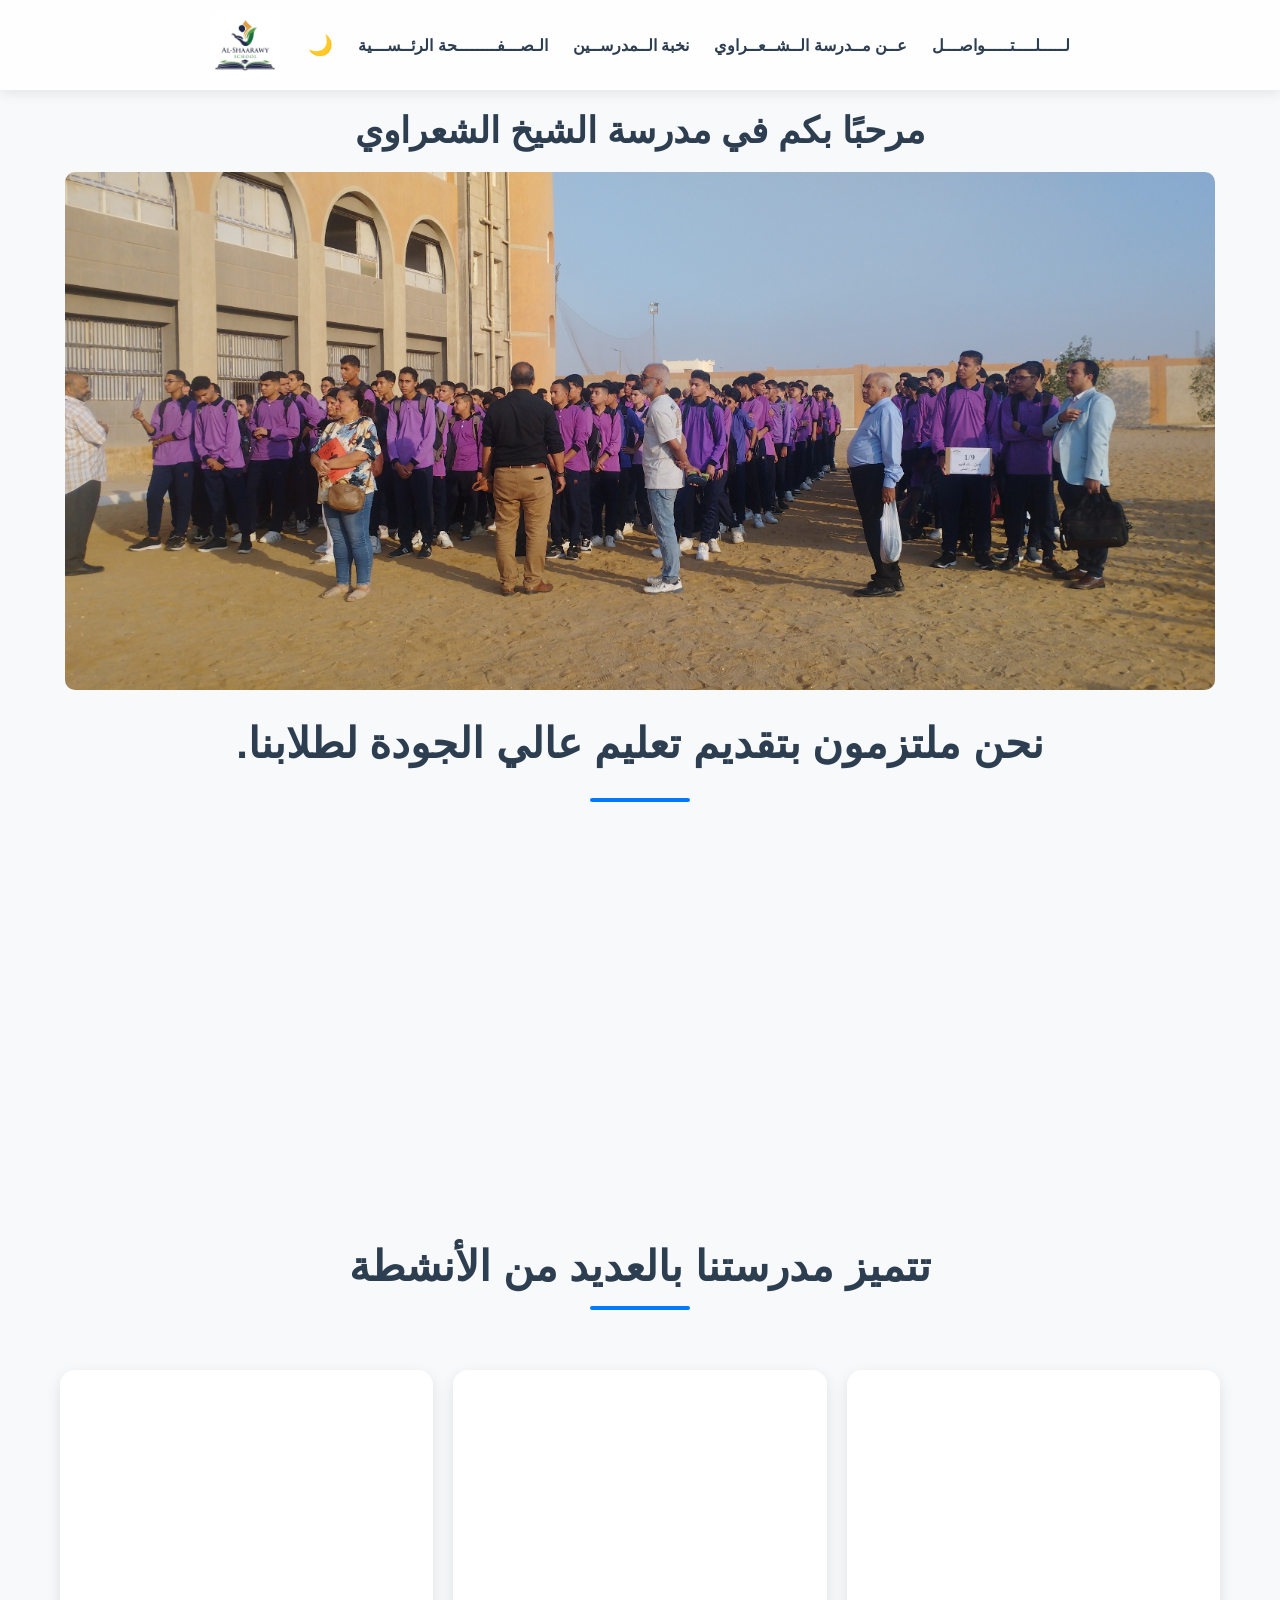
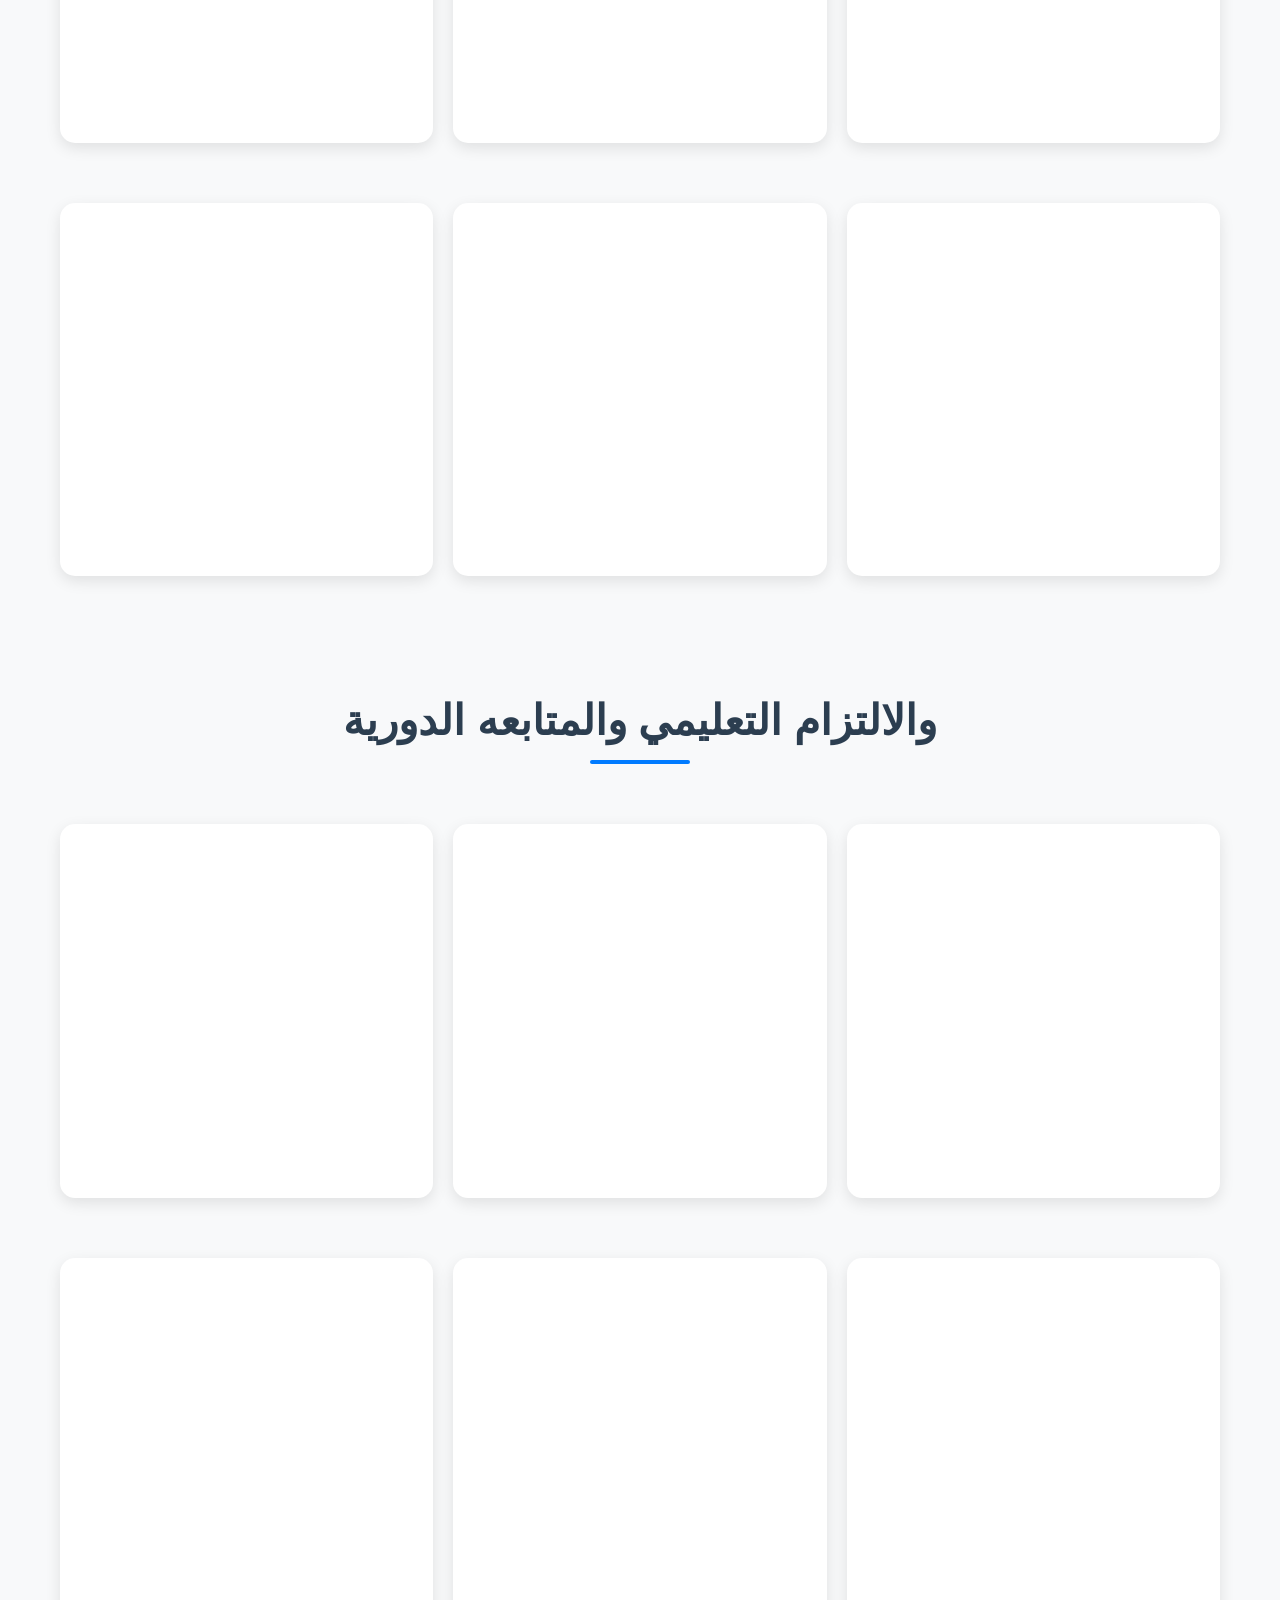
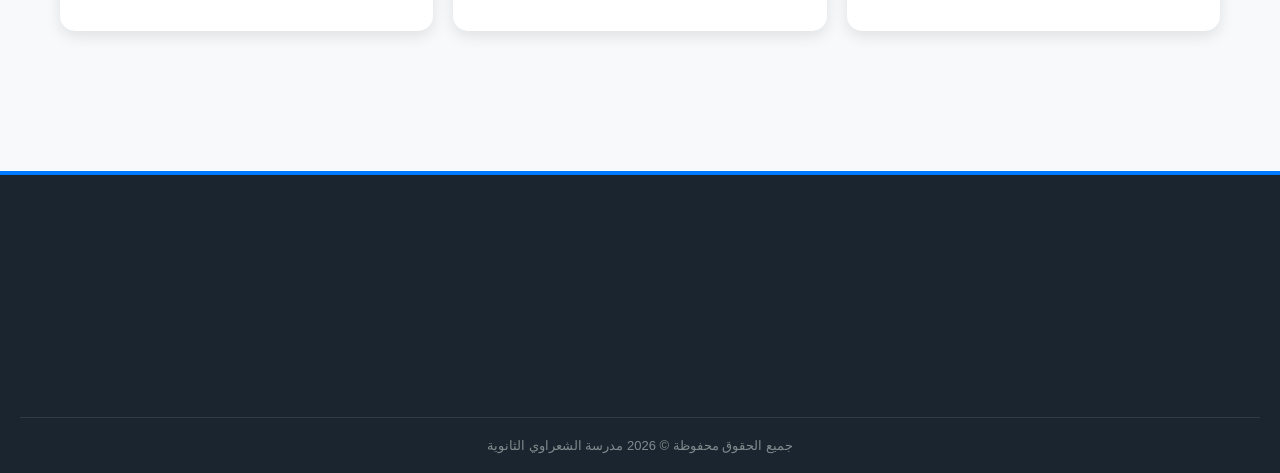
<file: index.html>
<!DOCTYPE html>
<html lang="en">
<head>
    <meta charset="UTF-8">
    <meta name="viewport" content="width=device-width, initial-scale=1.0">
    <link rel="stylesheet" href="style.css">
    <link rel="icon" type="image/x-icon" href="schoolMainIcon.png">
    <link href="https://unpkg.com/aos@2.3.1/dist/aos.css" rel="stylesheet">
    <title>موقع مدرسة الشعراوي</title>
</head>
<body>
    <header>
        <div class="top">
            <div class="logo">
                <img src="schoolMainIcon.png" alt="مدرسة الشعراوي">
            </div>
            <nav class="nav">
                <ul>
                    <li><button id="theme-toggle" style="cursor:pointer; border:none; background:none; font-size:20px;">🌙</button></li>
                    <li><a href="index.html">الـصـــفــــــــحة الرئــســـية</a></li>
                    <li><a href="teachers.html">نخبة الــمدرســين</a></li>
                    <li><a href="about-school.html">عــن مــدرسة الــشــعــراوي</a></li>
                    <li><a href="https://docs.google.com/forms/d/e/1FAIpQLSfXkHSIxilNTIcOVMkS7MQBMoZ-UzB172R8OMIifNjmlzljRQ/viewform?usp=publish-editor">لـــــلــــتـــــواصـــل</a></li>
                </ul>
            </nav>
        </div>
    </header>
        <section class="hero">
            <h1>مرحبًا بكم في مدرسة الشيخ الشعراوي</h1>
            <img src="students1.jpg" alt="مدرسة الشعراوي">
            <h2>.نحن ملتزمون بتقديم تعليم عالي الجودة لطلابنا</h2>
            <div class="underline-1"></div>
        </section>
        <section class="stats">
    <div class="stat-card" data-aos="fade-up">
        <img src="studentPhoto.png" alt="طلاب">
        <h3>+900</h3>
        <p>طالب وطالبة</p>
    </div>
    <div class="stat-card" data-aos="fade-up" data-aos-delay="100">
        <img src="teatcherPhoto.png" alt="معلمين">
        <h3>+20</h3>
        <p>معلم متميز</p>
    </div>
    <div class="stat-card" data-aos="fade-up" data-aos-delay="200">
        <img src="successPhoto.png" alt="نجاح">
        <h3>+80%</h3>
        <p>نسبة النجاح</p>
    </div>
    <div class="stat-card" data-aos="fade-up" data-aos-delay="300">
        <img src="experiencePhoto.png" alt="خبرة">
        <h3>+5</h3>
        <p>عام من الخبرة</p>
    </div>
</section>
<section class="activities-title">
    <h2>تتميز مدرستنا بالعديد من الأنشطة</h2>
    <div class="underline"></div>
</section>
<section class="activities-gallery">
    <div class="gallery-container">
        <div class="activity-item">
            <img src="activity1.png" alt="نشاط 1" data-aos="fade-in" data-aos-duration="500">
        </div>
        <div class="activity-item">
            <img src="activity2.png" alt="نشاط 2" data-aos="fade-in" data-aos-duration="500">
        </div>
        <div class="activity-item">
            <img src="activity3.png" alt="نشاط 3" data-aos="fade-in" data-aos-duration="500">
        </div>
    </div>
</section>
<section class="activities-gallery">
    <div class="gallery-container">
        <div class="activity-item">
            <img src="activity4.png" alt="نشاط 4" data-aos="fade-in" data-aos-duration="500">
        </div>
        <div class="activity-item">
            <img src="activity5.png" alt="نشاط 5" data-aos="fade-in" data-aos-duration="500">
        </div>
        <div class="activity-item">
            <img src="activity6.png" alt="نشاط 6" data-aos="fade-in" data-aos-duration="500">
        </div>
    </div>
</section>
<section class="activities-title">
    <h2>والالتزام التعليمي والمتابعه الدورية</h2>
    <div class="underline"></div>
</section>
<section class="activities-gallery">
    <div class="gallery-container">
        <div class="activity-item">
            <img src="follow-up1.png" alt="المتابعه" data-aos="fade-in" data-aos-duration="500">
        </div>
        <div class="activity-item">
            <img src="follow-up2.png" alt="المتابعه" data-aos="fade-in" data-aos-duration="500">
        </div>
        <div class="activity-item">
            <img src="follow-up3.png" alt="المتابعه" data-aos="fade-in" data-aos-duration="500">
        </div>
    </div>
</section>
<section class="activities-gallery">
    <div class="gallery-container">
        <div class="activity-item">
            <img src="follow-up4.png" alt="المتابعه" data-aos="fade-in" data-aos-duration="500">
        </div>
        <div class="activity-item">
            <img src="follow-up5.png" alt="المتابعه" data-aos="fade-in" data-aos-duration="500">
        </div>
        <div class="activity-item">
            <img src="follow-up6.png" alt="المتابعه" data-aos="fade-in" data-aos-duration="500">
        </div>
    </div>
</section>
        <footer class="main-footer">
    <div class="footer-container">
        
        <div class="footer-box" data-aos="fade-up">
            <h3>إدارة الموقع</h3>
            <p>تم التطوير بواسطة: <span class="dev-name">ياسين محمد محمد</span></p>
            <p>تحت إشراف: <strong>مستر أحمد سويلم</strong></p>
            <p><strong>مستر محمد حلمي</strong></p>
            <p>مدير مدرسة الشيخ الشعراوي</p>
        </div>

        <div class="footer-box" data-aos="fade-up" data-aos-delay="100">
            <h3>روابط سريعة</h3>
            <ul class="footer-links">
                <li><a href="#">الرئيسية</a></li>
                <li><a href="#">عن المدرسة</a></li>
                <li><a href="https://www.facebook.com/profile.php?id=100075657888825&sk=photos">الفيسبوك</a></li>
                <li><a href="https://docs.google.com/forms/d/e/1FAIpQLSfXkHSIxilNTIcOVMkS7MQBMoZ-UzB172R8OMIifNjmlzljRQ/viewform?usp=publish-editor">تواصل معايا</a></li>
            </ul>
        </div>

        <div class="footer-box" data-aos="fade-up" data-aos-delay="150">
            <h3>رؤيتنا</h3>
            <p>نعمل معاً لبناء مستقبل أفضل لطلابنا، من خلال بيئة تعليمية متطورة وقيم أخلاقية راسخة تليق بمدرسة الشيخ الشعراوي.</p>
        </div>

        <div class="footer-box footer-logo-box" data-aos="fade-up" data-aos-delay="200">
            <img src="schoolMainIcon.png" alt="لوجو مدرسة الشعراوي">
        </div>

    </div>

    <div class="footer-bottom">
        <p>جميع الحقوق محفوظة &copy; 2026 مدرسة الشعراوي الثانوية</p>
    </div>
</footer>
<script src="script.js"></script>
<script src="https://unpkg.com/aos@2.3.1/dist/aos.js"></script>
<script>
AOS.init();
</script>
</body>
</html>
</file>
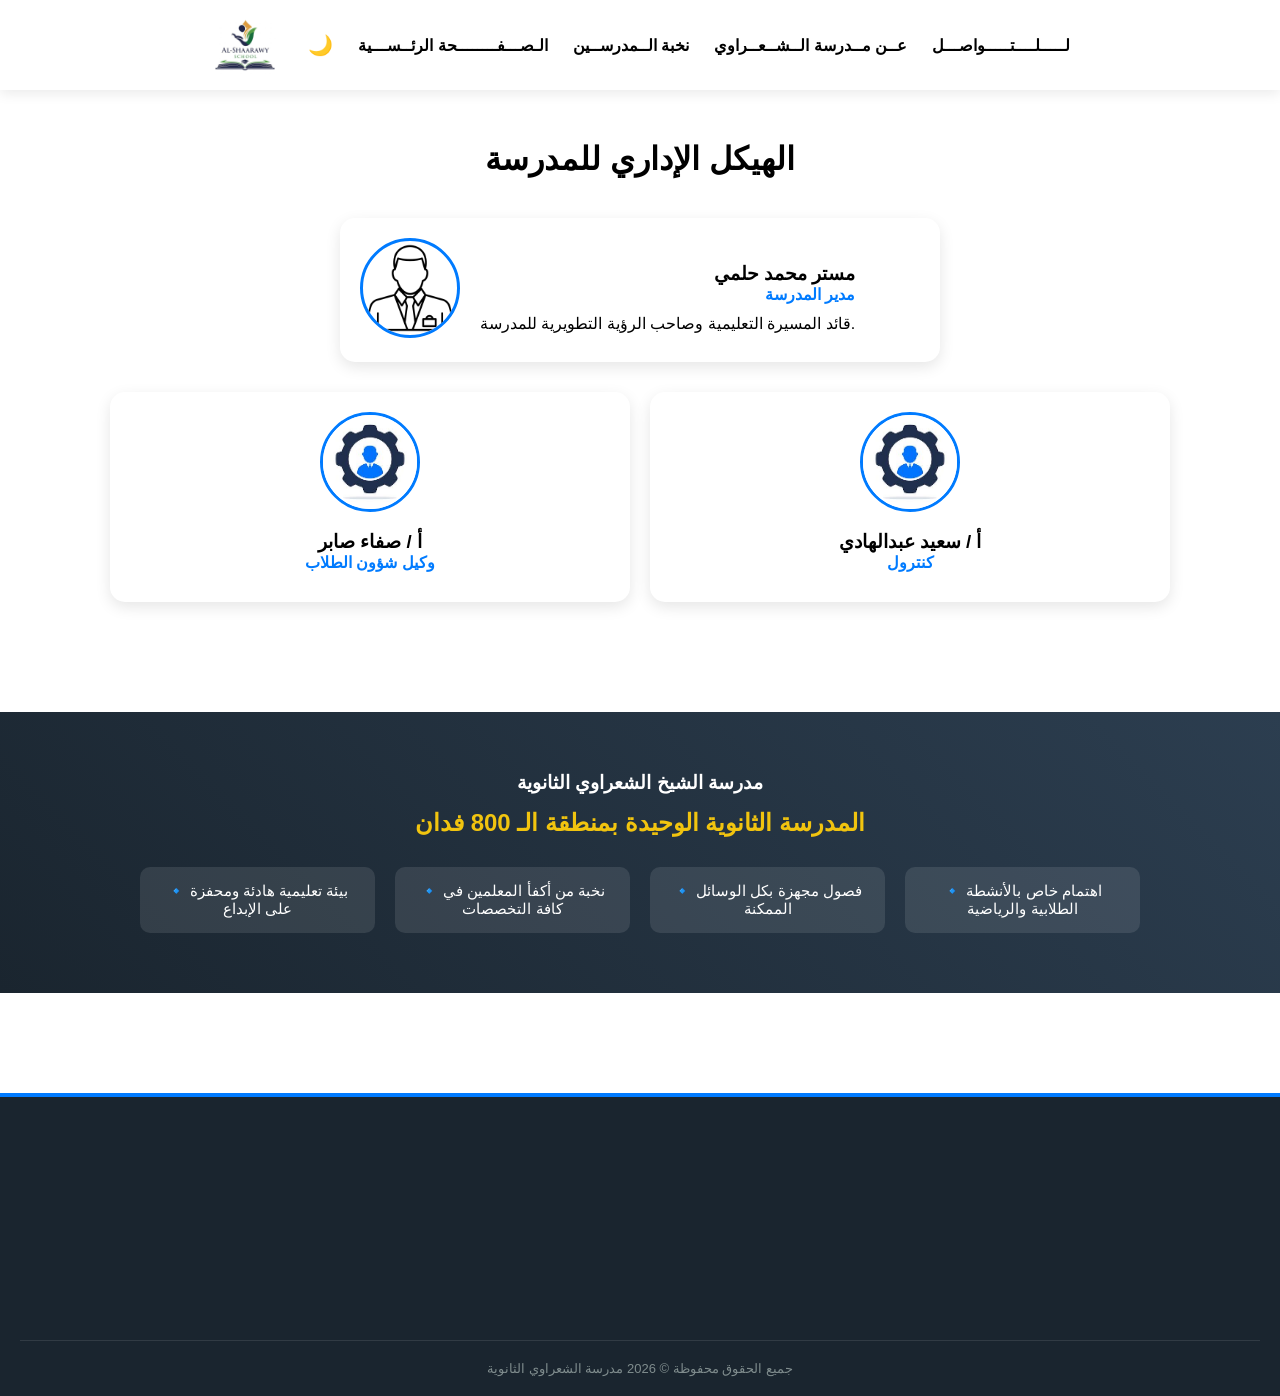
<file: about-school.html>
<!DOCTYPE html>
<html lang="en">
<head>
    <meta charset="UTF-8">
    <meta name="viewport" content="width=device-width, initial-scale=1.0">
    <link rel="icon" type="image/x-icon" href="schoolMainIcon.png">
    <link href="https://unpkg.com/aos@2.3.1/dist/aos.css" rel="stylesheet">
    <title>موقع مدرسة الشعراوي</title>
</head>
<body>
    <header>
        <div class="top">
            <div class="logo">
                <img src="schoolMainIcon.png" alt="مدرسة الشعراوي">
            </div>
            <nav class="nav">
                <ul>
                    <li><button id="theme-toggle" style="cursor:pointer; border:none; background:none; font-size:20px;">🌙</button></li>
                    <li><a href="index.html">الـصـــفــــــــحة الرئــســـية</a></li>
                    <li><a href="teachers.html">نخبة الــمدرســين</a></li>
                    <li><a href="about-school.html">عــن مــدرسة الــشــعــراوي</a></li>
                    <li><a href="https://docs.google.com/forms/d/e/1FAIpQLSfXkHSIxilNTIcOVMkS7MQBMoZ-UzB172R8OMIifNjmlzljRQ/viewform?usp=publish-editor">لـــــلــــتـــــواصـــل</a></li>
                </ul>
            </nav>
        </div>
    </header>

<section class="administration" data-aos="fade-up">
    <div class="admin-title">
        <h2>الهيكل الإداري للمدرسة</h2>
        <div class="underline"></div>
    </div>

    <div class="manager-section">
        <div class="admin-card manager" data-aos="zoom-in">
            <div class="admin-img">
                <img src="manager.png" alt="مدير المدرسة">
            </div>
            <div class="admin-info">
                <h3>مستر محمد حلمي</h3>
                <p class="job-title">مدير المدرسة</p>
                <p>قائد المسيرة التعليمية وصاحب الرؤية التطويرية للمدرسة.</p>
            </div>
        </div>
    </div>

    <div class="staff-section">
        <div class="admin-card staff" data-aos="fade-right" data-aos-delay="200">
            <div class="admin-img">
                <img src="staff.png" alt="إداري">
            </div>
            <div class="admin-info">
                <h3>أ / صفاء صابر</h3>
                <p class="job-title">وكيل شؤون الطلاب</p>
            </div>
        </div>

        <div class="admin-card staff" data-aos="fade-left" data-aos-delay="300">
            <div class="admin-img">
                <img src="staff.png" alt="إداري">
            </div>
            <div class="admin-info">
                <h3>أ / سعيد عبدالهادي</h3>
                <p class="job-title">كنترول</p>
            </div>
        </div>
    </div>
</section>
<section class="school-features" data-aos="flip-up">
    <div class="feature-content">
        <h3>مدرسة الشيخ الشعراوي الثانوية</h3>
        <p class="highlight">المدرسة الثانوية الوحيدة بمنطقة الـ 800 فدان</p>
        <div class="info-grid">
            <div class="info-item">🔹 بيئة تعليمية هادئة ومحفزة على الإبداع</div>
            <div class="info-item">🔹 نخبة من أكفأ المعلمين في كافة التخصصات</div>
            <div class="info-item">🔹 فصول مجهزة بكل الوسائل الممكنة</div>
            <div class="info-item">🔹 اهتمام خاص بالأنشطة الطلابية والرياضية</div>
        </div>
    </div>
</section>

    <footer class="main-footer">
    <div class="footer-container">
        
        <div class="footer-box" data-aos="fade-up">
            <h3>إدارة الموقع</h3>
            <p>تم التطوير بواسطة: <span class="dev-name">ياسين محمد محمد</span></p>
            <p>تحت إشراف: <strong>مستر أحمد سويلم</strong></p>
            <p><strong>مستر محمد حلمي</strong></p>
            <p>مدير مدرسة الشيخ الشعراوي</p>
        </div>

        <div class="footer-box" data-aos="fade-up" data-aos-delay="100">
            <h3>روابط سريعة</h3>
            <ul class="footer-links">
                <li><a href="#">الرئيسية</a></li>
                <li><a href="about-school.html">عن المدرسة</a></li>
                <li><a href="https://www.facebook.com/profile.php?id=100075657888825&sk=photos">الفيسبوك</a></li>
                <li><a href="https://docs.google.com/forms/d/e/1FAIpQLSfXkHSIxilNTIcOVMkS7MQBMoZ-UzB172R8OMIifNjmlzljRQ/viewform?usp=publish-editor">تواصل معايا</a></li>
            </ul>
        </div>

        <div class="footer-box" data-aos="fade-up" data-aos-delay="150">
            <h3>رؤيتنا</h3>
            <p>نعمل معاً لبناء مستقبل أفضل لطلابنا، من خلال بيئة تعليمية متطورة وقيم أخلاقية راسخة تليق بمدرسة الشيخ الشعراوي.</p>
        </div>

        <div class="footer-box footer-logo-box" data-aos="fade-up" data-aos-delay="200">
            <img src="schoolMainIcon.png" alt="لوجو مدرسة الشعراوي">
        </div>

    </div>

    <div class="footer-bottom">
        <p>جميع الحقوق محفوظة &copy; 2026 مدرسة الشعراوي الثانوية</p>
    </div>
</footer>





<style>
    * {
    margin: 0;
    padding: 0;
    box-sizing: border-box;
    font-family: sans-serif;
    transition: background-color 0.3s, color 0.3s;
}

body {
    padding-top: 80px;
    background-color: var(--bg-color);
    color: var(--text-main);
}

header {
    position: fixed;
    top: 0;
    width: 100%;
    box-shadow: 0 4px 12px rgba(0,0,0,0.08); 
    z-index: 1000;
    background-color: var(--header-bg);
    backdrop-filter: blur(10px);
}

.top {
    max-width: 900px;
    margin: 0 auto;
    display: flex;
    justify-content: space-between;
    align-items: center;
    padding: 10px 20px;
}

.logo img {
    height: 70px;
    display: block;
}

.nav ul {
    list-style: none;
    display: flex;
    gap: 25px;
    align-items: center;
}

.nav ul li a {
    text-decoration: none;
    color: var(--text-main); 
    font-weight: bold;
    font-size: 16px;
    transition: 0.3s; 
    position: relative; 
    padding: 5px 0; 
}

.nav ul li a:hover {
    color: var(--accent); 
}

.nav ul li a::after {
    content: '';
    position: absolute;
    width: 0;
    height: 2px;
    bottom: 0;
    left: 0;
    background-color: var(--accent);
    transition: 0.3s;
}

.nav ul li a:hover::after {
    width: 100%; 
}

.administration {
    padding: 60px 20px;
    max-width: 1100px;
    margin: 0 auto;
    text-align: center;
}

.admin-title h2 {
    font-size: 32px;
    color: var(--text-main);
    margin-bottom: 10px;
}

.manager-section {
    display: flex;
    justify-content: center;
    margin-top: 40px;
}

.admin-card {
    background: var(--card-bg);
    border-radius: 15px;
    box-shadow: 0 5px 15px rgba(0,0,0,0.1);
    overflow: hidden;
    transition: 0.3s;
    border: 1px solid var(--border);
}

.manager {
    width: 100%;
    max-width: 600px;
    display: flex;
    align-items: center;
    padding: 20px;
    text-align: right;
    gap: 20px;
}

.staff-section {
    display: flex;
    gap: 20px;
    justify-content: center;
    margin-top: 30px;
    flex-wrap: wrap;
}

.staff {
    flex: 1;
    min-width: 300px;
    padding: 20px;
    text-align: center;
}

.admin-img img {
    width: 100px;
    height: 100px;
    border-radius: 50%;
    object-fit: cover;
    border: 3px solid #007bff;
}

.admin-info h3 {
    margin-top: 15px;
    color: var(--text-main);
}

.job-title {
    color: #007bff;
    font-weight: bold;
    margin-bottom: 10px;
}

.school-features {
    background: linear-gradient(45deg, #1a252f, #2c3e50);
    color: white;
    padding: 60px 20px;
    margin: 50px 0;
    text-align: center;
}

.highlight {
    font-size: 24px;
    color: #f1c40f; 
    font-weight: bold;
    margin: 15px 0;
}

.info-grid {
    display: grid;
    grid-template-columns: repeat(auto-fit, minmax(200px, 1fr));
    gap: 20px;
    max-width: 1000px;
    margin: 30px auto 0;
}

.info-item {
    background: rgba(255, 255, 255, 0.1);
    padding: 15px;
    border-radius: 10px;
    font-size: 15px;
}

@media (max-width: 600px) {
    .manager { flex-direction: column; text-align: center; }
}

.main-footer {
    background-color: #1a252f;
    color: white;
    padding: 60px 20px 20px;
    margin-top: 100px;
    border-top: 4px solid #007bff;
    direction: rtl; 
    text-align: right;
}

.footer-container {
    max-width: 1200px;
    margin: 0 auto;
    display: flex;
    justify-content: space-between;
    align-items: flex-start;
    flex-wrap: wrap;
    gap: 20px;
}

.footer-box {
    flex: 1;
    min-width: 200px;
}

.footer-box h3 {
    color: #007bff;
    margin-bottom: 20px;
    font-size: 19px;
    font-weight: bold;
}

.footer-box p {
    font-size: 14px;
    line-height: 1.6;
    color: #bdc3c7;
}

.footer-links {
    list-style: none;
    padding: 0;
}

.footer-links li a {
    color: #bdc3c7;
    text-decoration: none;
    transition: 0.3s;
}

.footer-links li a:hover {
    color: #ffffff;
    padding-right: 8px; 
}

.dev-name, .footer-box strong {
    color: #ffffff;
    font-weight: bold;
}

.footer-logo-box {
    display: flex;
    justify-content: flex-start; 
}

.footer-logo-box img {
    max-height: 110px;
    width: auto;
    margin-right: 150px;
    border-radius: 50%;
}

.footer-bottom {
    text-align: center;
    margin-top: 50px;
    padding-top: 20px;
    border-top: 1px solid rgba(255, 255, 255, 0.1);
    font-size: 13px;
    color: #7f8c8d;
    direction: ltr; 
}

@media (max-width: 768px) {
    .footer-container {
        text-align: center;
    }
    .footer-logo-box {
        justify-content: center;
    }
}

</style>

<script src="https://unpkg.com/aos@2.3.1/dist/aos.js"></script>
<script>
AOS.init();
</script>
</body>
</html>
</file>
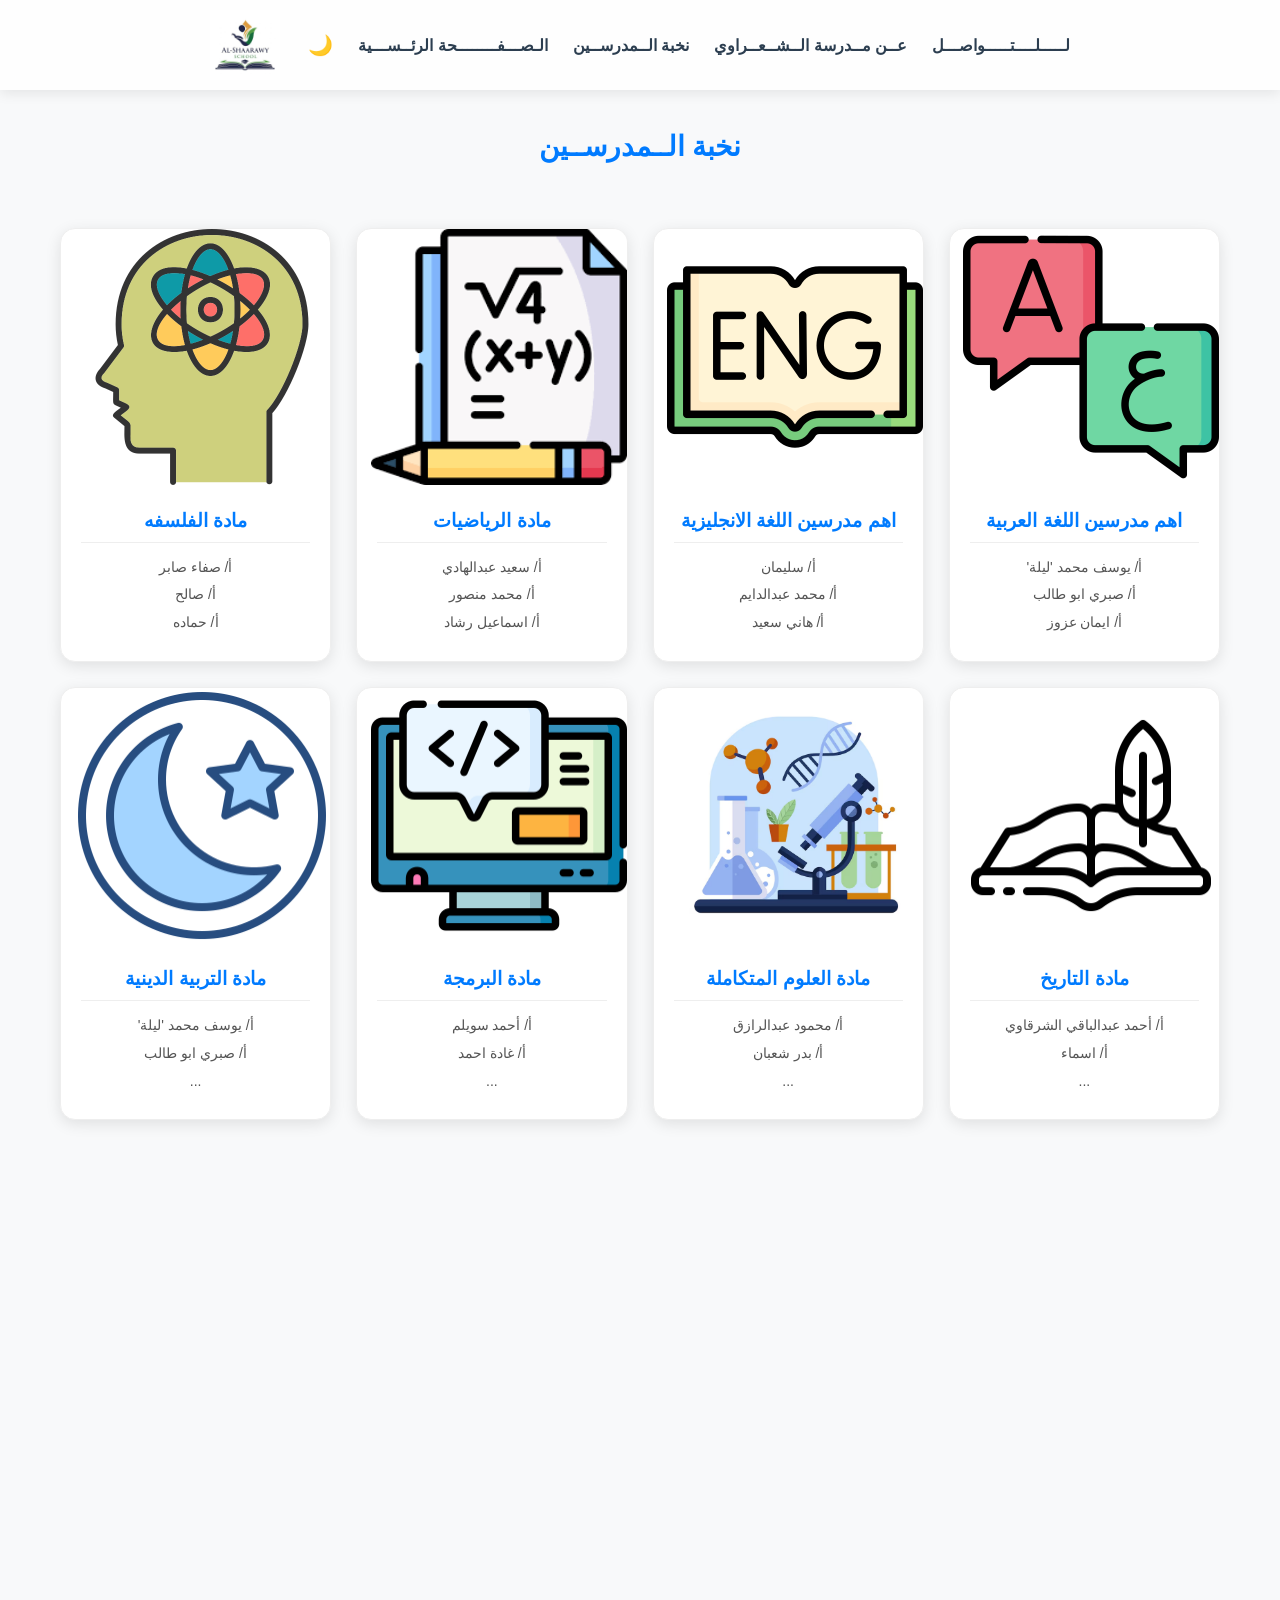
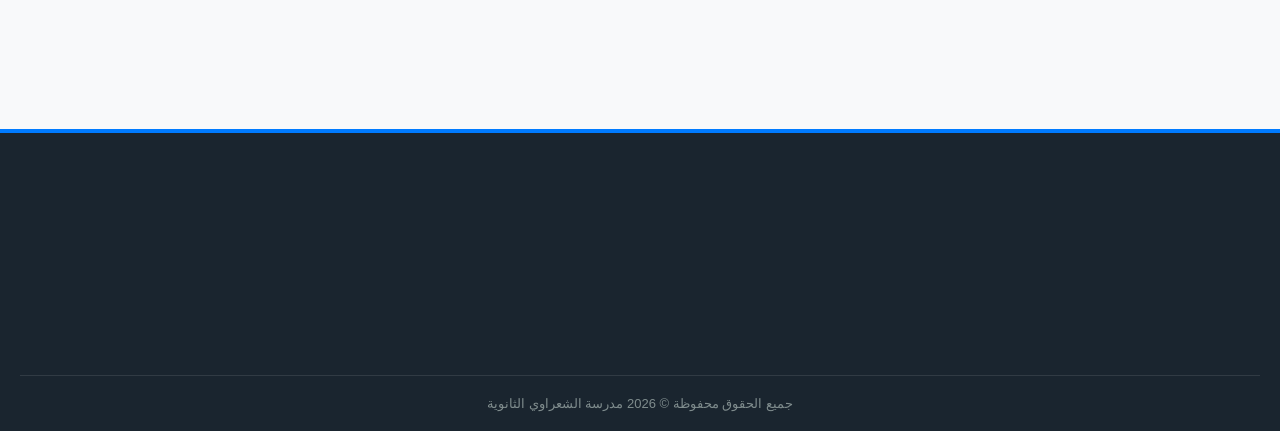
<file: teachers.html>
<!DOCTYPE html>
<html lang="en">
<head>
    <meta charset="UTF-8">
    <meta name="viewport" content="width=device-width, initial-scale=1.0">
    <title>موقع مدرسة الشعراوي</title>
    <link rel="icon" type="image/x-icon" href="schoolMainIcon.png">
    <link href="https://unpkg.com/aos@2.3.1/dist/aos.css" rel="stylesheet">
</head>
<body>
    <header>
        <div class="top">
            <div class="logo">
                <img src="schoolMainIcon.png" alt="مدرسة الشعراوي">
            </div>
            <nav class="nav">
                <ul>
                    <li><button id="theme-toggle" style="cursor:pointer; border:none; background:none; font-size:20px;">🌙</button></li>
                    <li><a href="index.html">الـصـــفــــــــحة الرئــســـية</a></li>
                    <li><a href="teachers.html">نخبة الــمدرســين</a></li>
                    <li><a href="about-school.html">عــن مــدرسة الــشــعــراوي</a></li>
                    <li><a href="https://docs.google.com/forms/d/e/1FAIpQLSfXkHSIxilNTIcOVMkS7MQBMoZ-UzB172R8OMIifNjmlzljRQ/viewform?usp=publish-editor">لـــــلــــتـــــواصـــل</a></li>
                </ul>
            </nav>
        </div>
    </header>
    <section class="subjects-grid">
        <h1>نخبة الــمدرســين</h1>
    <div class="subject-card" data-aos="fade-up" data-aos-delay="100">
        <div class="card-image"><img src="arabic.png" alt="اللغة العربية"></div>
        <div class="card-content">
            <h3 class="subject-title">اهم مدرسين اللغة العربية</h3>
            <p>أ/ يوسف محمد 'ليلة'</p>
            <p>أ/ صبري ابو طالب</p>
            <p>أ/ ايمان عزوز</p>
        </div>
    </div>

    <div class="subject-card" data-aos="fade-up" data-aos-delay="200">
        <div class="card-image"><img src="english.png" alt="اللغة الانجليزية"></div>
        <div class="card-content">
            <h3 class="subject-title">اهم مدرسين اللغة الانجليزية</h3>
            <p>أ/ سليمان</p>
            <p>أ/ محمد عبدالدايم</p>
            <p>أ/ هاني سعيد</p>
        </div>
    </div>

    <div class="subject-card" data-aos="fade-up" data-aos-delay="300">
        <div class="card-image"><img src="math.png" alt="الرياضيات"></div>
        <div class="card-content">
            <h3 class="subject-title">مادة الرياضيات</h3>
            <p>أ/ سعيد عبدالهادي</p>
            <p>أ/ محمد منصور</p>
            <p>أ/ اسماعيل رشاد</p>
        </div>
    </div>

    <div class="subject-card" data-aos="fade-up" data-aos-delay="400">
        <div class="card-image"><img src="philo.png" alt="الفلسفه"></div>
        <div class="card-content">
            <h3 class="subject-title">مادة الفلسفه</h3>
            <p>أ/ صفاء صابر</p>
            <p>أ/ صالح</p>
            <p>أ/ حماده</p>
        </div>
    </div>

    <div class="subject-card" data-aos="fade-up" data-aos-delay="500">
        <div class="card-image"><img src="history.png" alt="التاريخ"></div>
        <div class="card-content">
            <h3 class="subject-title">مادة التاريخ</h3>
            <p>أ/ أحمد عبدالباقي الشرقاوي</p>
            <p>أ/ اسماء</p>
            <p>...</p>
        </div>
    </div>

    <div class="subject-card" data-aos="fade-up" data-aos-delay="600">
        <div class="card-image"><img src="science.png" alt="العلوم المتكاملة"></div>
        <div class="card-content">
            <h3 class="subject-title">مادة العلوم المتكاملة</h3>
            <p>أ/ محمود عبدالرازق</p>
            <p>أ/ بدر شعبان</p>
            <p>...</p>
        </div>
    </div>

    <div class="subject-card" data-aos="fade-up" data-aos-delay="700">
        <div class="card-image"><img src="program.png" alt="البرمجة"></div>
        <div class="card-content">
            <h3 class="subject-title">مادة البرمجة</h3>
            <p>أ/ أحمد سويلم</p>
            <p>أ/ غادة احمد</p>
            <p>...</p>
        </div>
    </div>

    <div class="subject-card" data-aos="fade-up" data-aos-delay="800">
        <div class="card-image"><img src="islam.png" alt="التربية الدينية"></div>
        <div class="card-content">
            <h3 class="subject-title">مادة التربية الدينية</h3>
            <p>أ/ يوسف محمد 'ليلة'</p>
            <p>أ/ صبري ابو طالب</p>
            <p>...</p>
        </div>
    </div>
    <div class="subject-card" data-aos="fade-up" data-aos-delay="900">
        <div class="card-image"><img src="french.png" alt="الفرانساوي"></div>
        <div class="card-content">
            <h3 class="subject-title">مادة اللغة  الفرنسية</h3>
            <p>مسيو / محمد قناوي</p>
            <p>...</p>
            <p>...</p>
        </div>
    </div>
</section>
    <footer class="main-footer">
    <div class="footer-container">
        
        <div class="footer-box" data-aos="fade-up">
            <h3>إدارة الموقع</h3>
            <p>تم التطوير بواسطة: <span class="dev-name">ياسين محمد محمد</span></p>
            <p>تحت إشراف: <strong>مستر أحمد سويلم</strong></p>
            <p><strong>مستر محمد حلمي</strong></p>
            <p>مدير مدرسة الشيخ الشعراوي</p>
        </div>

        <div class="footer-box" data-aos="fade-up" data-aos-delay="100">
            <h3>روابط سريعة</h3>
            <ul class="footer-links">
                <li><a href="index.html">الرئيسية</a></li>
                <li><a href="about-school.html">عن المدرسة</a></li>
                <li><a href="https://www.facebook.com/profile.php?id=100075657888825&sk=photos">الفيسبوك</a></li>
                <li><a href="https://docs.google.com/forms/d/e/1FAIpQLSfXkHSIxilNTIcOVMkS7MQBMoZ-UzB172R8OMIifNjmlzljRQ/viewform?usp=publish-editor">تواصل معايا</a></li>
            </ul>
        </div>

        <div class="footer-box" data-aos="fade-up" data-aos-delay="150">
            <h3>رؤيتنا</h3>
            <p>نعمل معاً لبناء مستقبل أفضل لطلابنا، من خلال بيئة تعليمية متطورة وقيم أخلاقية راسخة تليق بمدرسة الشيخ الشعراوي.</p>
        </div>

        <div class="footer-box footer-logo-box" data-aos="fade-up" data-aos-delay="200">
            <img src="schoolMainIcon.png" alt="لوجو مدرسة الشعراوي">
        </div>

    </div>

    <div class="footer-bottom">
        <p>جميع الحقوق محفوظة &copy; 2026 مدرسة الشعراوي الثانوية</p>
    </div>
</footer>
<script src="https://unpkg.com/aos@2.3.1/dist/aos.js"></script>
<script>
AOS.init();
</script>
    <style>
        :root {
    --bg-color: #f8f9fa;
    --card-bg: #ffffff;
    --text-main: #2c3e50;
    --text-sub: #555555;
    --header-bg: rgba(255, 255, 255, 0.8);
    --accent: #007bff;
    --border: #eeeeee;
}

[data-theme="dark"] {
    --bg-color: #121212;
    --card-bg: #1e1e1e;
    --text-main: #ffffff;
    --text-sub: #bbbbbb;
    --header-bg: rgba(30, 30, 30, 0.8);
    --border: #333333;
}

* {
    margin: 0;
    padding: 0;
    box-sizing: border-box;
    font-family: sans-serif;
    transition: background-color 0.3s, color 0.3s;
}

body {
    padding-top: 80px;
    background-color: var(--bg-color);
    color: var(--text-main);
}

header {
    position: fixed;
    top: 0;
    width: 100%;
    box-shadow: 0 4px 12px rgba(0,0,0,0.08); 
    z-index: 1000;
    background-color: var(--header-bg);
    backdrop-filter: blur(10px);
}

.top {
    max-width: 900px;
    margin: 0 auto;
    display: flex;
    justify-content: space-between;
    align-items: center;
    padding: 10px 20px;
}

.logo img {
    height: 70px;
    display: block;
}

.nav ul {
    list-style: none;
    display: flex;
    gap: 25px;
    align-items: center;
}

.nav ul li a {
    text-decoration: none;
    color: var(--text-main); 
    font-weight: bold;
    font-size: 16px;
    transition: 0.3s; 
    position: relative; 
    padding: 5px 0; 
}

.nav ul li a:hover {
    color: var(--accent); 
}

.nav ul li a::after {
    content: '';
    position: absolute;
    width: 0;
    height: 2px;
    bottom: 0;
    left: 0;
    background-color: var(--accent);
    transition: 0.3s;
}

.nav ul li a:hover::after {
    width: 100%; 
}

.subjects-grid {
    display: grid;
    grid-template-columns: repeat(auto-fit, minmax(260px, 1fr));
    gap: 25px;
    padding: 50px 20px;
    max-width: 1200px;
    margin: 0 auto;
    direction: rtl;
}
.subjects-grid h1 {
    grid-column: 1 / -1;
    text-align: center;
    color: var(--accent);
    margin-bottom: 40px;
    font-size: 28px;
}

.subject-card {
    background: var(--card-bg);
    border-radius: 15px;
    overflow: hidden;
    box-shadow: 0 4px 15px rgba(0,0,0,0.1);
    border: 1px solid var(--border);
    transition: transform 0.4s ease, box-shadow 0.4s ease !important;
}

.subject-card:hover {
    transform: translateY(-10px) !important;
    box-shadow: 0 15px 30px rgba(0, 123, 255, 0.2);
    border-color: #007bff;
}

.card-image {
    width: 95%;
    height: auto;
    overflow: hidden;
}

.card-image img {
    width: 100%;
    height: 100%;
    object-fit: cover;
    transition: transform 0.5s ease;
}

.subject-card:hover .card-image img {
    transform: scale(1.1);
}

.card-content {
    padding: 20px;
    text-align: center;
}

.subject-title {
    color: #007bff;
    font-size: 19px;
    margin-bottom: 15px;
    padding-bottom: 10px;
    border-bottom: 1px solid var(--border);
    font-weight: bold;
}

.card-content p {
    font-size: 14px;
    color: var(--text-sub);
    margin-bottom: 8px;
    line-height: 1.4;
}

[data-aos].aos-animate {
    transform: none;
}
.main-footer {
    background-color: #1a252f;
    color: white;
    padding: 60px 20px 20px;
    margin-top: 100px;
    border-top: 4px solid #007bff;
    direction: rtl; 
    text-align: right;
}

.footer-container {
    max-width: 1200px;
    margin: 0 auto;
    display: flex;
    justify-content: space-between;
    align-items: flex-start;
    flex-wrap: wrap;
    gap: 20px;
}

.footer-box {
    flex: 1;
    min-width: 200px;
}

.footer-box h3 {
    color: #007bff;
    margin-bottom: 20px;
    font-size: 19px;
    font-weight: bold;
}

.footer-box p {
    font-size: 14px;
    line-height: 1.6;
    color: #bdc3c7;
}

.footer-links {
    list-style: none;
    padding: 0;
}

.footer-links li a {
    color: #bdc3c7;
    text-decoration: none;
    transition: 0.3s;
}

.footer-links li a:hover {
    color: #ffffff;
    padding-right: 8px; 
}

.dev-name, .footer-box strong {
    color: #ffffff;
    font-weight: bold;
}

.footer-logo-box {
    display: flex;
    justify-content: flex-start; 
}

.footer-logo-box img {
    max-height: 110px;
    width: auto;
    margin-right: 150px;
    border-radius: 50%;
}

.footer-bottom {
    text-align: center;
    margin-top: 50px;
    padding-top: 20px;
    border-top: 1px solid rgba(255, 255, 255, 0.1);
    font-size: 13px;
    color: #7f8c8d;
    direction: ltr; 
}

@media (max-width: 768px) { 
    .footer-container {
        text-align: center;
    }
    .footer-logo-box {
        justify-content: center;
    }
}
    </style>
</body>
</html>
</file>
<file: style.css>
:root {
    --bg-color: #f8f9fa;
    --card-bg: #ffffff;
    --text-main: #2c3e50;
    --text-sub: #555555;
    --header-bg: rgba(255, 255, 255, 0.8);
    --accent: #007bff;
    --border: #eeeeee;
}

[data-theme="dark"] {
    --bg-color: #121212;
    --card-bg: #1e1e1e;
    --text-main: #ffffff;
    --text-sub: #bbbbbb;
    --header-bg: rgba(30, 30, 30, 0.8);
    --border: #333333;
}

* {
    margin: 0;
    padding: 0;
    box-sizing: border-box;
    font-family: sans-serif;
    transition: background-color 0.3s, color 0.3s;
}

body {
    padding-top: 80px;
    background-color: var(--bg-color);
    color: var(--text-main);
}

header {
    position: fixed;
    top: 0;
    width: 100%;
    box-shadow: 0 4px 12px rgba(0,0,0,0.08); 
    z-index: 1000;
    background-color: var(--header-bg);
    backdrop-filter: blur(10px);
}

.top {
    max-width: 900px;
    margin: 0 auto;
    display: flex;
    justify-content: space-between;
    align-items: center;
    padding: 10px 20px;
}

.logo img {
    height: 70px;
    display: block;
}

.nav ul {
    list-style: none;
    display: flex;
    gap: 25px;
    align-items: center;
}

.nav ul li a {
    text-decoration: none;
    color: var(--text-main); 
    font-weight: bold;
    font-size: 16px;
    transition: 0.3s; 
    position: relative; 
    padding: 5px 0; 
}

.nav ul li a:hover {
    color: var(--accent); 
}

.nav ul li a::after {
    content: '';
    position: absolute;
    width: 0;
    height: 2px;
    bottom: 0;
    left: 0;
    background-color: var(--accent);
    transition: 0.3s;
}

.nav ul li a:hover::after {
    width: 100%; 
}

.hero {
    padding: 30px 20px;
    text-align: center;
}

.hero h1 {
    font-size: 36px;
    color: var(--text-main);
    margin-bottom: 20px;
}

.hero h2 {
    margin-top: 25px;
    font-size: 42px;
    color: var(--text-main);
    font-weight: 800;
    margin-bottom: 30px;
}

.underline-1, .underline {
    width: 100px;
    height: 4px;
    background-color: var(--accent);
    margin: 0 auto;
    border-radius: 2px;
}

.hero img {
    width: 100%;
    max-width: 1150px;
    height: auto;
    border-radius: 10px;
}

.stats {
    display: flex;
    justify-content: center;
    gap: 20px;
    padding: 40px 20px;
    max-width: 1200px;
    margin: -50px auto 0 auto;
    position: relative;
    z-index: 10;
}

.stat-card {
    background-color: var(--card-bg);
    flex: 1;
    max-width: 250px;
    height: 300px;
    display: flex;
    flex-direction: column;
    justify-content: center;
    align-items: center;
    border-radius: 20px;
    box-shadow: 0 8px 20px rgba(0,0,0,0.1);
    transition: 0.3s; 
    border: 1px solid var(--border);
    padding: 20px;
}

.stat-card:hover {
    transform: translateY(-10px); 
    box-shadow: 0 12px 25px rgba(0,123,255,0.2);
    border-color: var(--accent);
}

.stat-card h3 {
    color: var(--accent);
    font-size: 32px;
    margin-bottom: 5px;
}

.stat-card p {
    color: var(--text-sub);
    font-size: 16px;
    font-weight: bold;
}

.stat-card img {
    width: 70%; 
    height: 70%;
    object-fit: contain;
    margin-bottom: 10px;
}

.activities-title {
    text-align: center;
    padding: 80px 20px 40px 20px;
}

.activities-title h2 {
    font-size: 42px;
    color: var(--text-main);
    font-weight: 800;
    margin-bottom: 15px;
}

.activities-gallery {
    padding: 20px;
    max-width: 1200px;
    margin: 0 auto;
}

.gallery-container {
    display: flex;
    justify-content: center;
    gap: 20px;
    margin-bottom: 20px;
}

.activity-item {
    flex: 1;
    aspect-ratio: 1 / 1;
    overflow: hidden;
    border-radius: 15px;
    box-shadow: 0 5px 15px rgba(0,0,0,0.1);
    background-color: var(--card-bg);
}

.activity-item img {
    width: 100%;
    height: 100%;
    object-fit: cover;
    transition: 0.5s;
}

.activity-item img:hover {
    transform: scale(1.1);
}

.main-footer {
    background-color: #1a252f;
    color: white;
    padding: 60px 20px 20px;
    margin-top: 100px;
    border-top: 4px solid #007bff;
    direction: rtl; 
    text-align: right;
}

.footer-container {
    max-width: 1200px;
    margin: 0 auto;
    display: flex;
    justify-content: space-between;
    align-items: flex-start;
    flex-wrap: wrap;
    gap: 20px;
}

.footer-box {
    flex: 1;
    min-width: 200px;
}

.footer-box h3 {
    color: #007bff;
    margin-bottom: 20px;
    font-size: 19px;
    font-weight: bold;
}

.footer-box p {
    font-size: 14px;
    line-height: 1.6;
    color: #bdc3c7;
}

.footer-links {
    list-style: none;
    padding: 0;
}

.footer-links li a {
    color: #bdc3c7;
    text-decoration: none;
    transition: 0.3s;
}

.footer-links li a:hover {
    color: #ffffff;
    padding-right: 8px; 
}

.dev-name, .footer-box strong {
    color: #ffffff;
    font-weight: bold;
}

.footer-logo-box {
    display: flex;
    justify-content: flex-start; 
}

.footer-logo-box img {
    max-height: 110px;
    width: auto;
    margin-right: 150px;
    border-radius: 50%:
}

.footer-bottom {
    text-align: center;
    margin-top: 50px;
    padding-top: 20px;
    border-top: 1px solid rgba(255, 255, 255, 0.1);
    font-size: 13px;
    color: #7f8c8d;
    direction: ltr; 
}

@media (max-width: 768px) {
    .footer-container {
        text-align: center;
    }
    .footer-logo-box {
        justify-content: center;
    }
}
[data-aos] {
    pointer-events: none;
}

[data-aos].aos-animate {
    pointer-events: auto;
}

.stat-card {
    transition: transform 0.3s ease, box-shadow 0.3s ease, border-color 0.3s ease !important;
}
</file>
